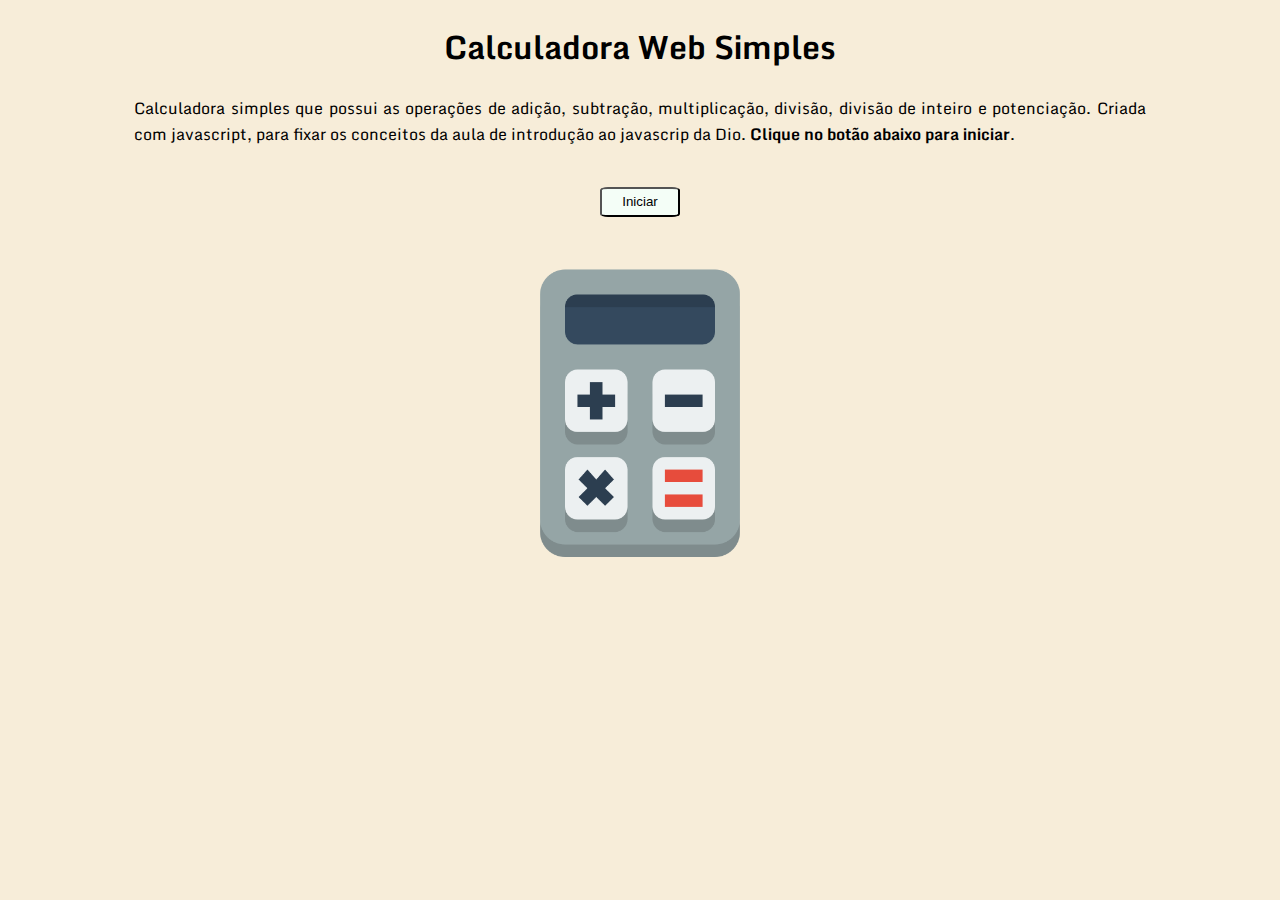
<file: calculadora-javascript/index.html>
<!DOCTYPE html>
<html lang="pt-br">
    <head>
        <meta charset="UTF-8">
        <meta http-equiv="X-UA-Compatible" content="IE=edge">
        <meta name="viewport" content="width=device-width, initial-scale=1.0">
        <link rel="stylesheet" href="style.css">
        <title>Calculadora</title>
    </head>
    <body>
        
        <div>
        <h1>Calculadora Web Simples</h1>
        <p>Calculadora simples que possui as operações de adição, subtração, multiplicação, divisão, divisão de inteiro e potenciação. Criada com javascript, para fixar os conceitos da aula de introdução ao javascrip da Dio. <b>Clique no botão abaixo para iniciar</b>.</p>
        </div>
        
        <div class="button">
        <button onclick="calculadora()">Iniciar</button>
        </div>

        <div class="imagem">
            <img src="img/calc.png  " alt="Imagem de uma calculadora">
        </div>

        <script src="script.js"></script>
    </body>
</html>
</file>
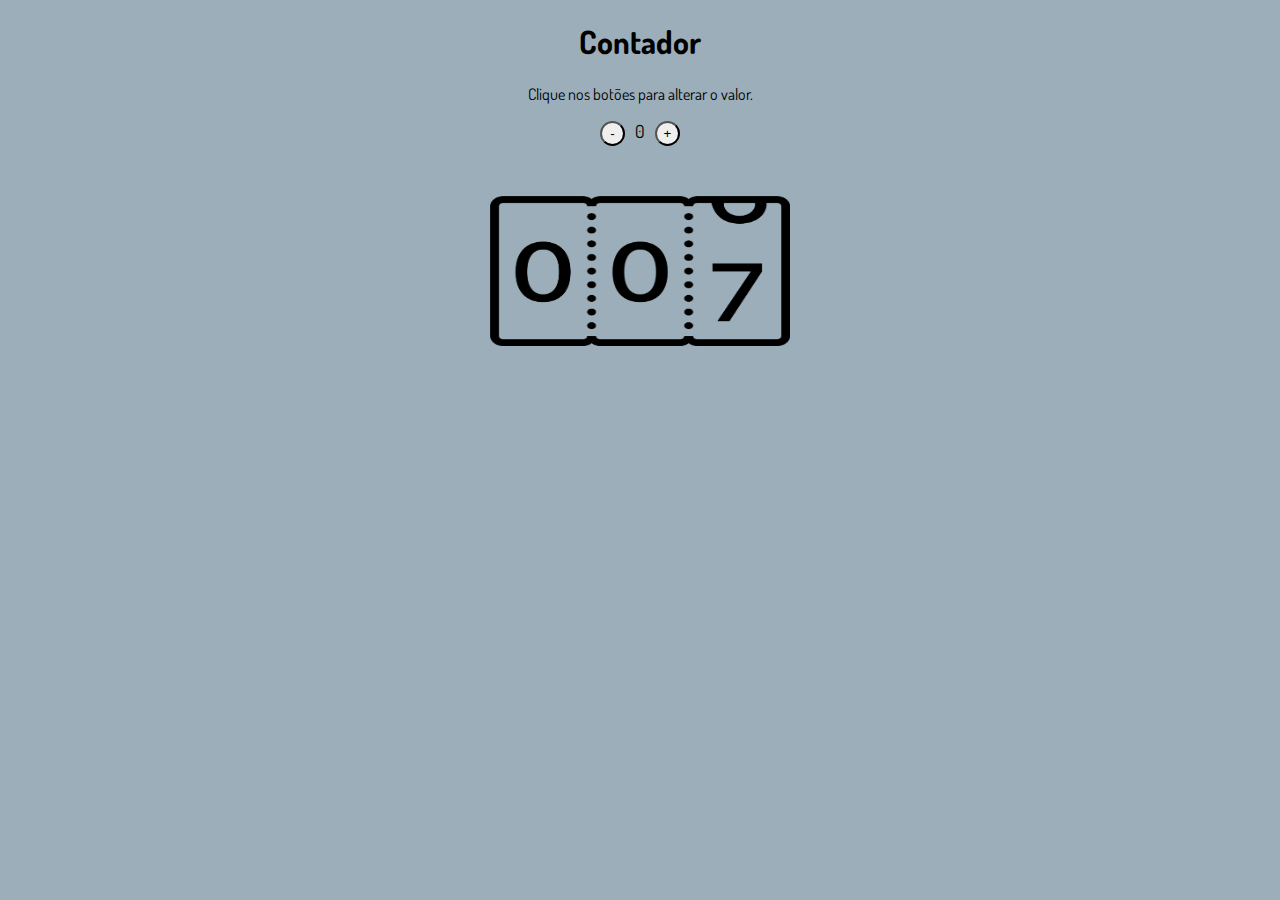
<file: exercicio-javascript/index.html>
<!DOCTYPE html>
<html lang="pt-br">
    
    <head>
        <meta charset="UTF-8">
        <meta http-equiv="X-UA-Compatible" content="IE=edge">
        <meta name="viewport" content="width=device-width, initial-scale=1.0">
        <link rel="stylesheet" href="assets/css/style.css">
        <link rel="preconnect" href="https://fonts.googleapis.com">
        <link rel="preconnect" href="https://fonts.gstatic.com" crossorigin>
        <link href="https://fonts.googleapis.com/css2?family=Dosis:wght@500&family=Pushster&display=swap" rel="stylesheet">
        <title>Contador</title>
    </head>

    <body>
        <h1>Contador</h1>
        <p>Clique nos botões para alterar o valor.</p>
        <div id="counter">
            <button name="subtrair" onclick="decrement()">-</button>
            <span id="currentNumber">0</span>
            <button name="adicionar" onclick="increment()">+</button>
        </div>

        <div class="div-imagem">
            <img src="img/logo-contador.png">
        </div>
        <script src="assets/js/script.js"></script>
    </body>

</html>
</file>
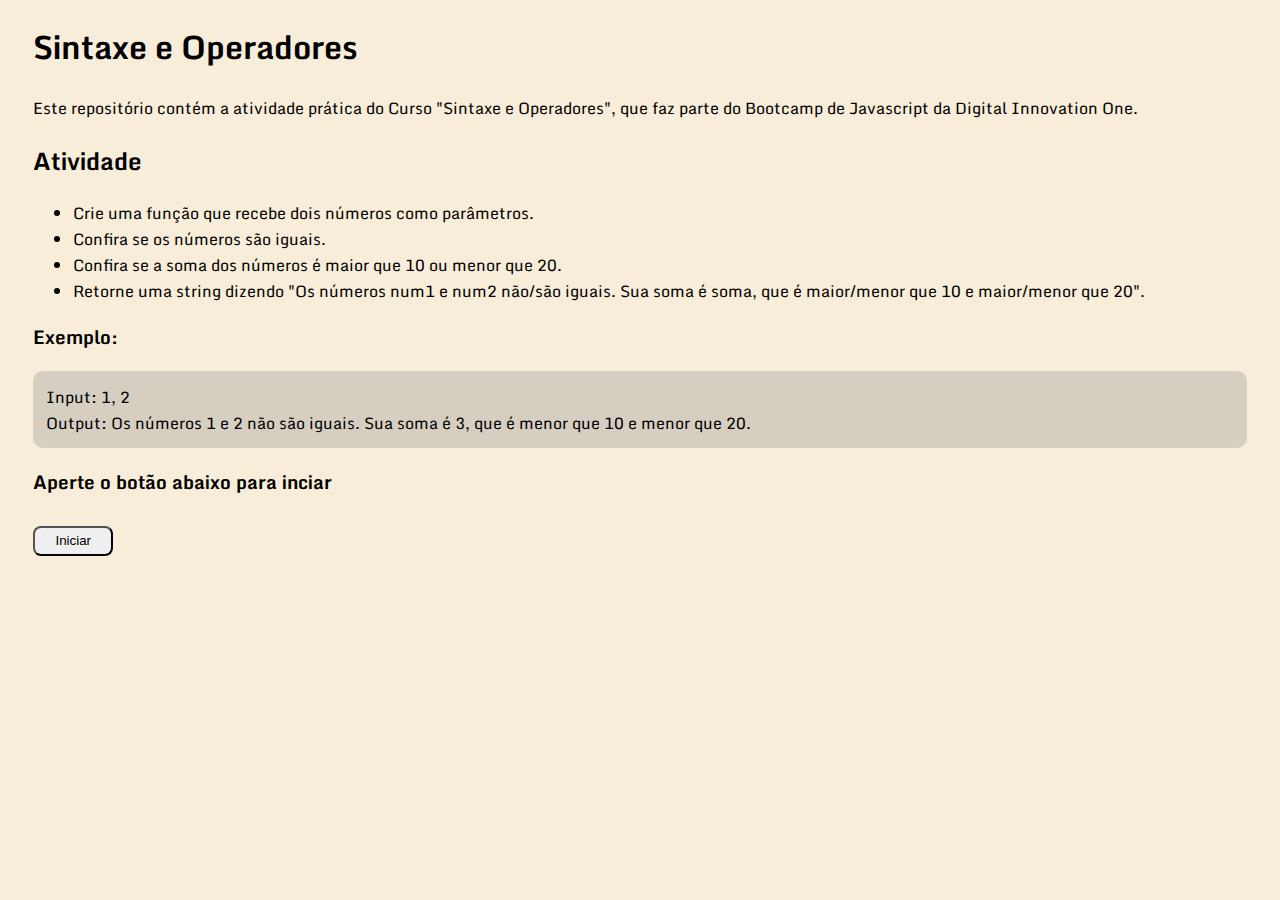
<file: operadores-javascript/index.html>
<!DOCTYPE html>
<html lang="pt-br">
<head>
    <meta charset="UTF-8">
    <meta http-equiv="X-UA-Compatible" content="IE=edge">
    <meta name="viewport" content="width=device-width, initial-scale=1.0">
    <link rel="stylesheet" href="style.css">
    <title>Operadores</title>
</head>
<body>
    <div>
        <h1>Sintaxe e Operadores</h1>
        <p>Este repositório contém a atividade prática do Curso "Sintaxe e Operadores", que faz parte do Bootcamp de Javascript da Digital Innovation One.</p>
    </div>
    <div>
        <h2>Atividade</h2>
        <ul>
            <li>Crie uma função que recebe dois números como parâmetros.</li>
            <li>Confira se os números são iguais.</li>
            <li>Confira se a soma dos números é maior que 10 ou menor que 20.</li>
            <li>Retorne uma string dizendo "Os números num1 e num2 não/são iguais. Sua soma é soma, que é maior/menor que 10 e maior/menor que 20".</li>
        </ul>
    </div>
    <div>
        <h3>Exemplo:</h3>
        <blockquote>Input: 1, 2<br/>Output: Os números 1 e 2 não são iguais. Sua soma é 3, que é menor que 10 e menor que 20.</blockquote>
    </div>
    <div>
        <h3>Aperte o botão abaixo para inciar</h3>
        <button class="button" onclick="comparador()">Iniciar</button>
    </div>
    <script src="script.js"></script>
</body>
</html>
</file>
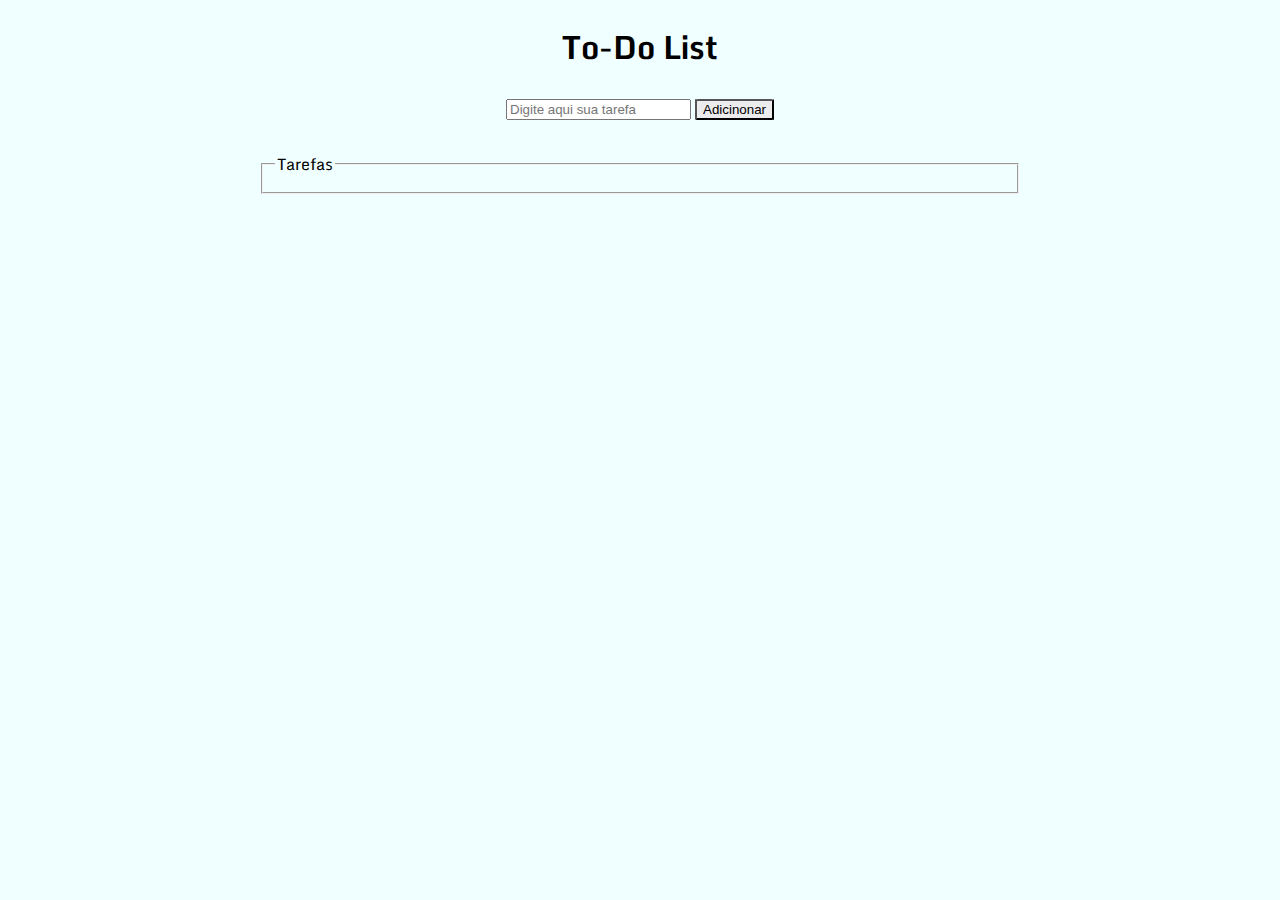
<file: to-do-list-javascript/index.html>
<!DOCTYPE html>
<html lang="en">
    <head>
        <meta charset="UTF-8">
        <meta http-equiv="X-UA-Compatible" content="IE=edge">
        <meta name="viewport" content="width=device-width, initial-scale=1.0">
        <link rel="stylesheet" href="style.css">
        <title>To-Do List</title>
    </head>
    <body>
        <h1>To-Do List</h1>
        <div id="list">
            <form id="task-form">
                <input id="task-input" name="tarefa" type="text" placeholder="Digite aqui sua tarefa">
                <button type="submit">Adicinonar</button>
            </form>

        <fieldset id="tasks">
            <legend>Tarefas</legend>
        </fieldset>

        <script src="script.js"></script> 
    </body>
</html>
</file>
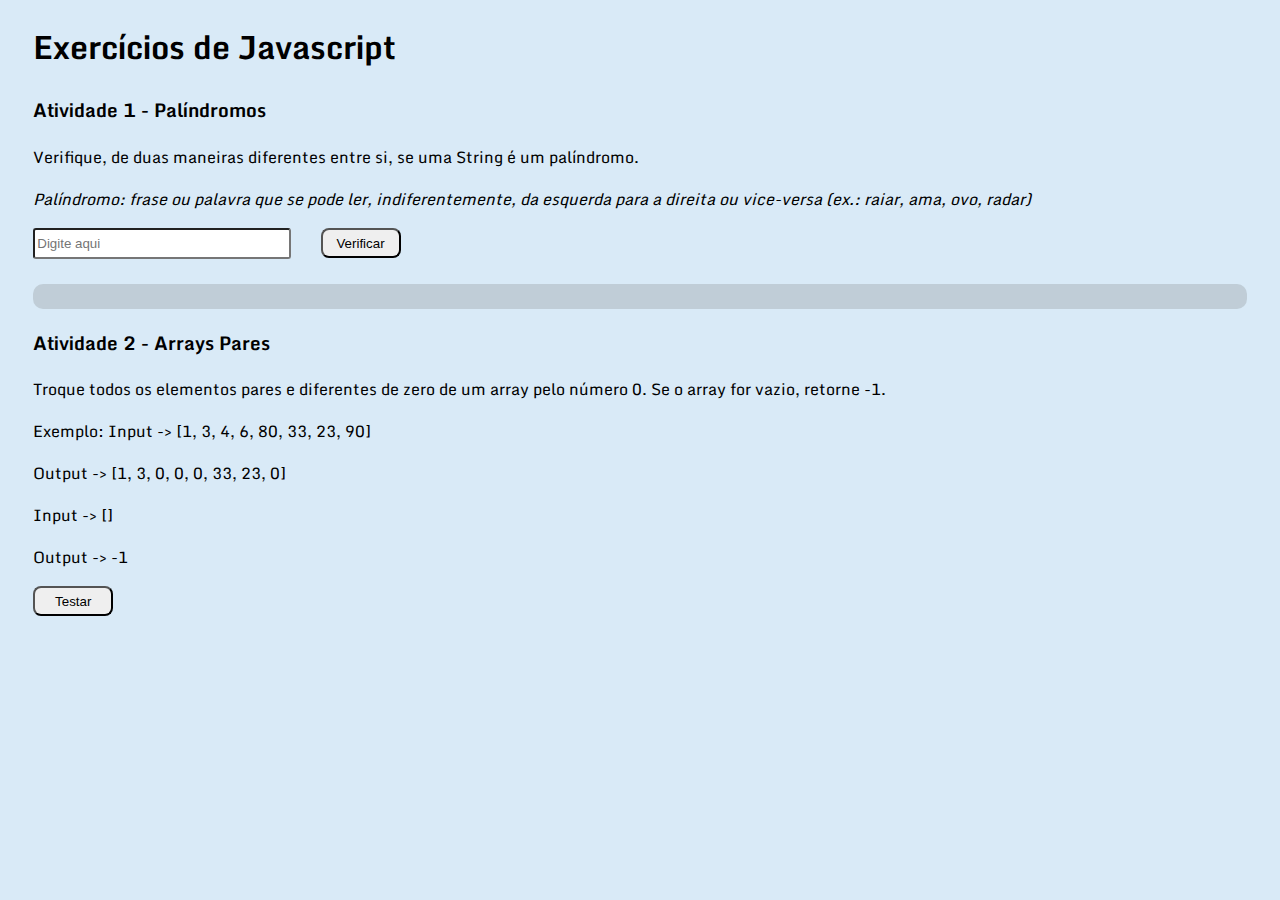
<file: variaveis-javscript/index.html>
<!DOCTYPE html>
<html lang="pt-br">
<head>
    <meta charset="UTF-8">
    <meta http-equiv="X-UA-Compatible" content="IE=edge">
    <meta name="viewport" content="width=device-width, initial-scale=1.0">
    <link rel="stylesheet" href="style.css">
    <title>Exercícios</title>
</head>
<body>
    <div>
        <h1>Exercícios de Javascript</h1>
    </div>
    <div>
        <h3>Atividade 1 - Palíndromos</h3>
        <p>Verifique, de duas maneiras diferentes entre si, se uma String é um palíndromo.</p>
        <p><i>Palíndromo: frase ou palavra que se pode ler, indiferentemente, da esquerda para a direita ou vice-versa (ex.: raiar, ama, ovo, radar)</i></p>
        <input id="campopalindromo" type="text" placeholder="Digite aqui">
        <button onclick="verificaPalindromo()">Verificar</button>
        <div id="resultadopalindromo" class="container"></div>
    </div>
    <div>
        <h3>Atividade 2 - Arrays Pares</h3>
        <p>Troque todos os elementos pares e diferentes de zero de um array pelo número 0. Se o array for vazio, retorne -1.</p>
        <p>Exemplo: Input -> [1, 3, 4, 6, 80, 33, 23, 90]</p>
        <p>Output -> [1, 3, 0, 0, 0, 33, 23, 0]</p>
        <p>Input -> []</p>
        <p>Output -> -1</p>
        <button class="teste" onclick="substituiNumerosPares([1, 3, 4, 6, 80, 33, 23, 90])">Testar</button>
    </div>
    <script src="palindromo.js"></script>
</body>
</html>
</file>
<file: calculadora-javascript/style.css>
@import url('https://fonts.googleapis.com/css2?family=Monda&display=swap');

body {
    background-color: rgb(247, 237, 217);
    font-family: 'Monda', sans-serif;
}

h1 {
    text-align: center;
}

p {
    text-align: justify;
    margin-left: 10%;
    margin-right: 10%;
}

img {
    width: 300px;
    height: 300px;
    margin-top: 40px;
}

button {
    width: 80px;
    height: 30px;
    text-align: center;
    border-radius: 10%;
    background-color: #F4FEF7;
}

.imagem {
    text-align: center;
}

.button {
    margin-top: 40px;
    text-align: center;
}
</file>
<file: exercicio-javascript/assets/css/style.css>
body {
    background-color: rgb(155, 174, 185);
    color: black;
    font-family: 'Dosis', sans-serif;
    text-align: center;
}

span {
    margin-left: 7px;
    margin-right: 7px;
    font-size: 18px
}

div {
    text-align: center;
}

button {
    border-radius: 50%;
    width: 25px;
    height: 25px;
}

img {
    margin: 50px;
    width: 300px;
    height: 150px;
}
</file>
<file: operadores-javascript/style.css>
@import url('https://fonts.googleapis.com/css2?family=Monda&display=swap');

body {
    background-color: rgb(247, 237, 217);
    font-family: 'Monda', sans-serif;
}

h1, h2, h3 {
    margin-left: 2%;
    margin-right: 2%;
}

p {
    text-align: justify;
    margin-left: 2%;
    margin-right: 2%;
}

ul {
    margin-left: 2%;
    margin-right: 2%;
}

blockquote {
    background-color: rgba(119, 124, 124, 0.26);
    border-radius: 10px;
    padding: 1%;
    margin-left: 2%;
    margin-right: 2%;
}

.button {
    margin-top: 10px;
    margin-left: 2%;
}

button {
    width: 80px;
    height: 30px;
    border-radius: 8px;
    text-align: center;
    
}
</file>
<file: to-do-list-javascript/style.css>
@import url('https://fonts.googleapis.com/css2?family=Dosis:wght@600&family=Monda&family=Pushster&display=swap');

body {
    font-family: 'Monda', sans-serif;
    background-color: azure;
    color: black;
}

h1 {
    text-align: center;
}

form {
    text-align: center;
    margin-bottom: 30px;
}

fieldset {
    margin-left: 20%;
    margin-right: 20%;
}

button {
    border-radius: 5%;
    background-color: rgb(236, 236, 238);
}

:checked + label {
    text-decoration: line-through;
    color: grey;
  }
</file>
<file: variaveis-javscript/style.css>
@import url('https://fonts.googleapis.com/css2?family=Monda&display=swap');

body {
    background-color: rgb(217, 234, 247);
    font-family: 'Monda', sans-serif;
}

h1, h2, h3 {
    margin-left: 2%;
    margin-right: 2%;
}

p {
    text-align: justify;
    margin-left: 2%;
    margin-right: 2%;
}

.container {
    background-color: rgba(119, 124, 124, 0.26);
    border-radius: 10px;
    padding: 1%;
    margin-left: 2%;
    margin-right: 2%;
}

button {
    width: 80px;
    height: 30px;
    border-radius: 8px;
    text-align: center;
}

.teste {
    margin-left: 2%;
}

#campopalindromo {
    margin-left: 2%;
    margin-right: 2%;
    width: 250px;
    height: 25px;
    border-radius: 3px;
    margin-bottom: 25px;
}
</file>
